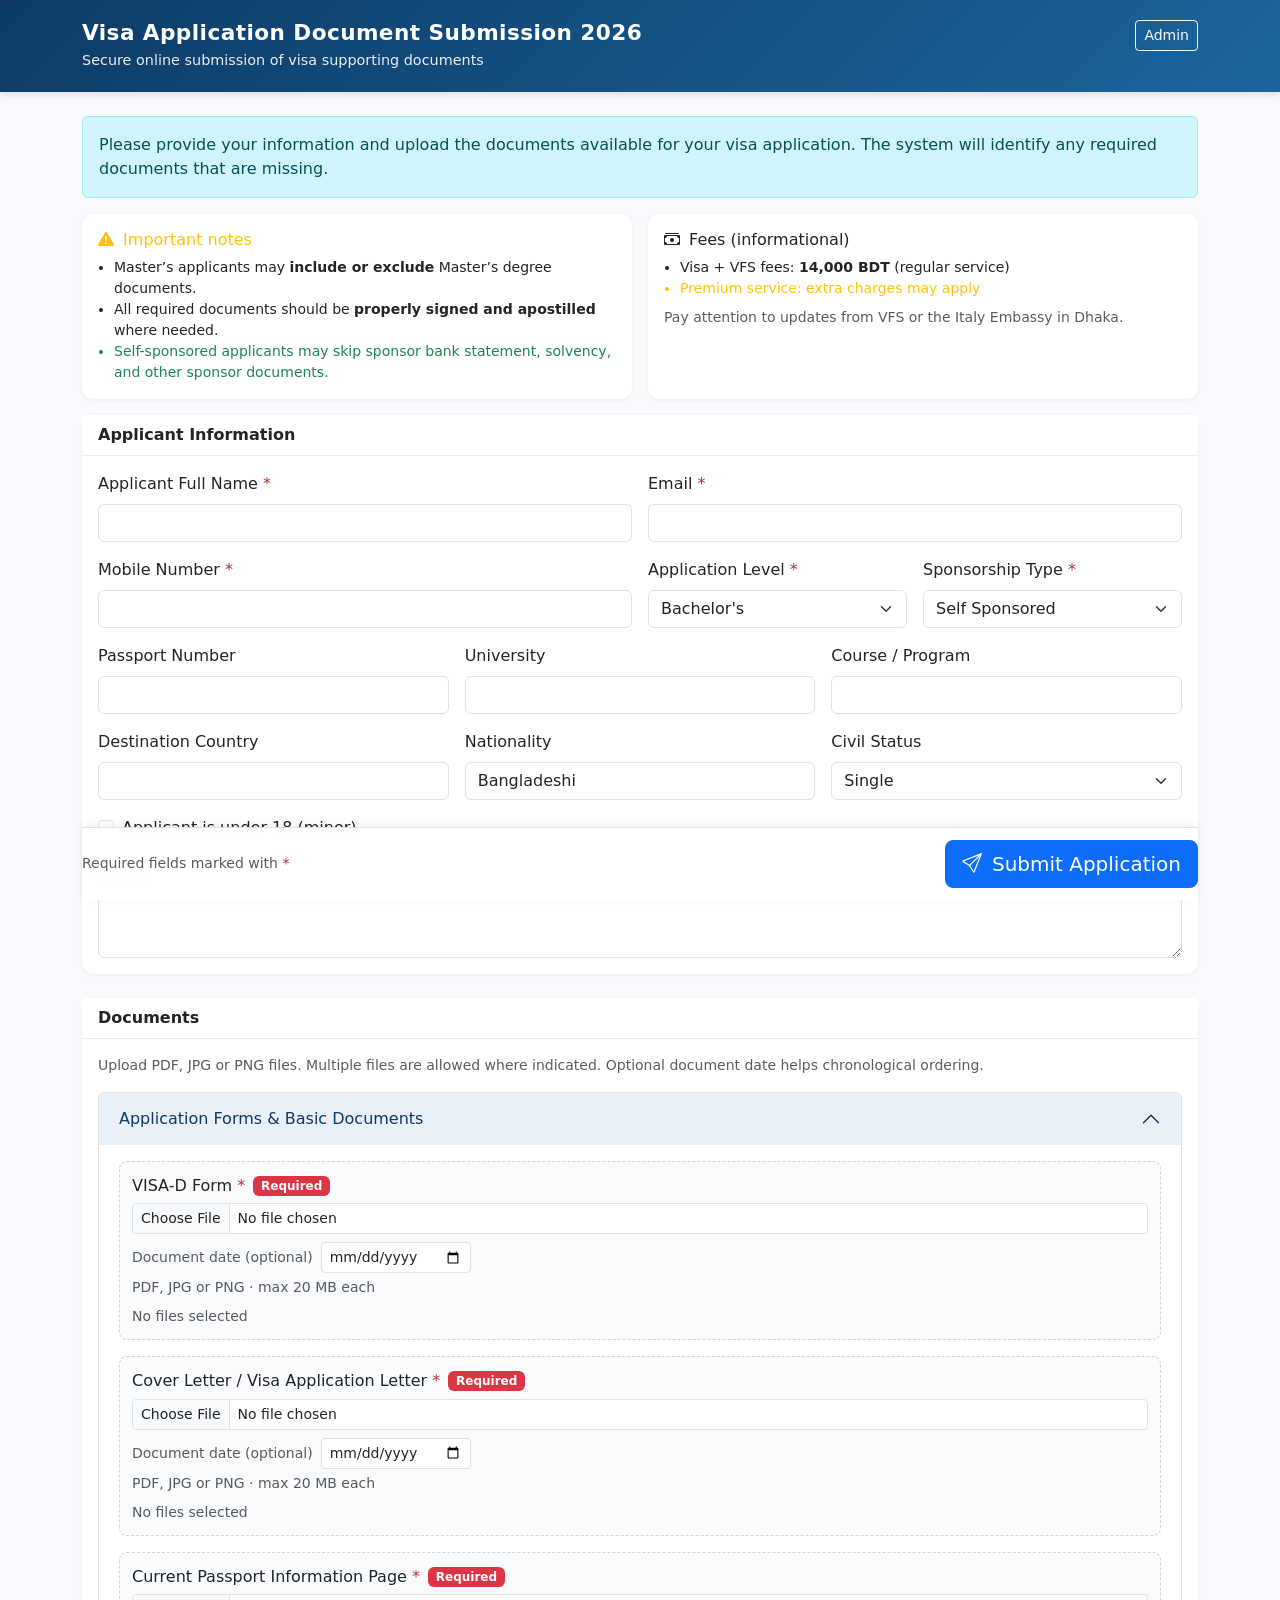
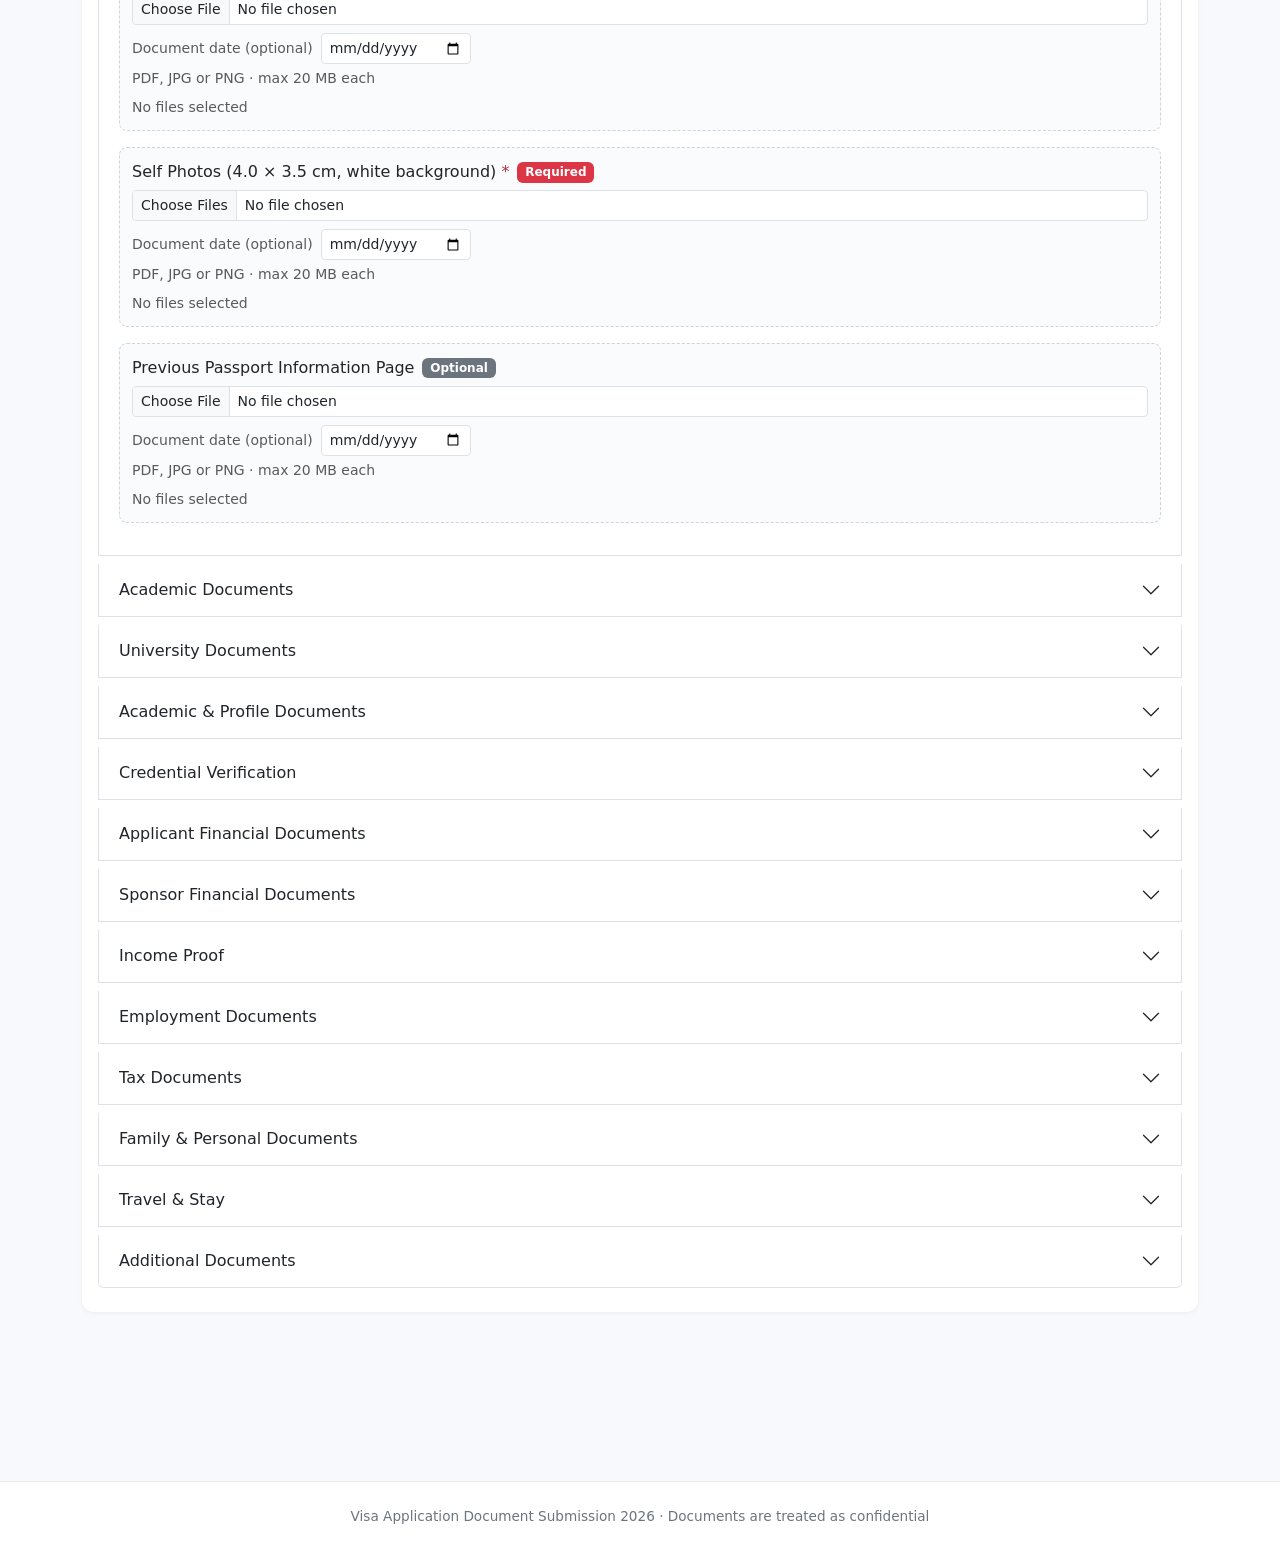
<file: index.html>
<!DOCTYPE html>
<html lang="en">
<head>
  <meta charset="UTF-8">
  <meta name="viewport" content="width=device-width, initial-scale=1">
  <meta name="description" content="Visa Application Document Submission 2026">
  <title>Visa Application Document Submission 2026</title>
  <link href="https://cdn.jsdelivr.net/npm/bootstrap@5.3.3/dist/css/bootstrap.min.css" rel="stylesheet">
  <link href="https://cdn.jsdelivr.net/npm/bootstrap-icons@1.11.3/font/bootstrap-icons.min.css" rel="stylesheet">
  <link href="css/main.css" rel="stylesheet">
  <link href="css/form.css" rel="stylesheet">
</head>
<body>
  <header class="app-header">
    <div class="container">
      <div class="d-flex justify-content-between align-items-start flex-wrap gap-2">
        <div>
          <h1>Visa Application Document Submission 2026</h1>
          <p class="subtitle mb-0">Secure online submission of visa supporting documents</p>
        </div>
        <a href="admin.html" class="btn btn-sm btn-outline-light">Admin</a>
      </div>
    </div>
  </header>

  <main class="container py-4">
    <div id="successPanel" class="d-none">
      <div class="card border-success">
        <div class="card-body text-center py-5">
          <div class="display-6 text-success mb-3"><i class="bi bi-check-circle-fill"></i></div>
          <h2 class="h4">Application submitted successfully</h2>
          <p class="mb-1">Application ID:</p>
          <p class="success-application-id" id="successAppId">—</p>
          <p class="text-muted">Save this ID for future reference.</p>
          <p class="mb-1">Document completeness at submission: <strong id="successCompleteness">—</strong></p>
          <p id="successMissingNote" class="d-none text-warning small"></p>
          <a href="index.html" class="btn btn-primary mt-3">Submit another application</a>
        </div>
      </div>
    </div>

    <div id="formMain">
      <div class="alert alert-info">
        Please provide your information and upload the documents available for your visa application.
        The system will identify any required documents that are missing.
      </div>
      <div id="localModeBanner" class="alert alert-secondary d-none small" role="status">
        <strong>Local mode:</strong> Google Apps Script is not configured yet.
        Submissions are stored in this browser only (IndexedDB). Admin PDF still works.
        See README to connect Sheets + Drive for multi-device / permanent storage.
      </div>

      <div class="row g-3 mb-3">
        <div class="col-md-6">
          <div class="card h-100 border-warning">
            <div class="card-body py-3">
              <h2 class="h6 text-warning mb-2"><i class="bi bi-exclamation-triangle-fill me-1"></i> Important notes</h2>
              <ul class="small mb-0 ps-3">
                <li>Master’s applicants may <strong>include or exclude</strong> Master’s degree documents.</li>
                <li>All required documents should be <strong>properly signed and apostilled</strong> where needed.</li>
                <li class="text-success">Self-sponsored applicants may skip sponsor bank statement, solvency, and other sponsor documents.</li>
              </ul>
            </div>
          </div>
        </div>
        <div class="col-md-6">
          <div class="card h-100">
            <div class="card-body py-3">
              <h2 class="h6 mb-2"><i class="bi bi-cash-stack me-1"></i> Fees (informational)</h2>
              <ul class="small mb-0 ps-3">
                <li>Visa + VFS fees: <strong>14,000 BDT</strong> (regular service)</li>
                <li class="text-warning">Premium service: extra charges may apply</li>
              </ul>
              <p class="small text-muted mb-0 mt-2">Pay attention to updates from VFS or the Italy Embassy in Dhaka.</p>
            </div>
          </div>
        </div>
      </div>

      <div id="validationSummary" class="alert alert-danger validation-summary d-none" role="alert"></div>
      <div id="submitStatus" class="alert d-none" role="status"></div>

      <form id="visaApplicationForm" novalidate>
        <div class="card mb-4">
          <div class="card-header">Applicant Information</div>
          <div class="card-body">
            <div class="row g-3">
              <div class="col-md-6">
                <label for="applicantName" class="form-label">Applicant Full Name <span class="required-mark">*</span></label>
                <input type="text" class="form-control" id="applicantName" name="applicantName" required autocomplete="name">
              </div>
              <div class="col-md-6">
                <label for="email" class="form-label">Email <span class="required-mark">*</span></label>
                <input type="email" class="form-control" id="email" name="email" required autocomplete="email">
              </div>
              <div class="col-md-6">
                <label for="phone" class="form-label">Mobile Number <span class="required-mark">*</span></label>
                <input type="tel" class="form-control" id="phone" name="phone" required autocomplete="tel">
              </div>
              <div class="col-md-3">
                <label for="applicationLevel" class="form-label">Application Level <span class="required-mark">*</span></label>
                <select class="form-select" id="applicationLevel" name="applicationLevel" required>
                  <option value="bachelors">Bachelor's</option>
                  <option value="masters">Master's</option>
                </select>
              </div>
              <div class="col-md-3">
                <label for="sponsorshipType" class="form-label">Sponsorship Type <span class="required-mark">*</span></label>
                <select class="form-select" id="sponsorshipType" name="sponsorshipType" required>
                  <option value="self">Self Sponsored</option>
                  <option value="parent">Parent Sponsor</option>
                  <option value="other">Other Sponsor</option>
                </select>
              </div>
              <div class="col-md-4">
                <label for="passportNumber" class="form-label">Passport Number</label>
                <input type="text" class="form-control" id="passportNumber" name="passportNumber">
              </div>
              <div class="col-md-4">
                <label for="university" class="form-label">University</label>
                <input type="text" class="form-control" id="university" name="university">
              </div>
              <div class="col-md-4">
                <label for="course" class="form-label">Course / Program</label>
                <input type="text" class="form-control" id="course" name="course">
              </div>
              <div class="col-md-4">
                <label for="destinationCountry" class="form-label">Destination Country</label>
                <input type="text" class="form-control" id="destinationCountry" name="destinationCountry">
              </div>
              <div class="col-md-4">
                <label for="nationality" class="form-label">Nationality</label>
                <input type="text" class="form-control" id="nationality" name="nationality" value="Bangladeshi">
              </div>
              <div class="col-md-4">
                <label for="civilStatus" class="form-label">Civil Status</label>
                <select class="form-select" id="civilStatus" name="civilStatus">
                  <option value="single">Single</option>
                  <option value="married">Married</option>
                  <option value="divorced">Divorced</option>
                  <option value="widowed">Widowed</option>
                </select>
              </div>
              <div class="col-md-4 d-flex align-items-end">
                <div class="form-check mb-2">
                  <input class="form-check-input" type="checkbox" id="isMinor" name="isMinor">
                  <label class="form-check-label" for="isMinor">Applicant is under 18 (minor)</label>
                </div>
              </div>
              <div class="col-12">
                <label for="notes" class="form-label">Notes</label>
                <textarea class="form-control" id="notes" name="notes" rows="2"></textarea>
              </div>
            </div>
          </div>
        </div>

        <div class="card mb-4">
          <div class="card-header">Documents</div>
          <div class="card-body">
            <p class="text-muted small">Upload PDF, JPG or PNG files. Multiple files are allowed where indicated. Optional document date helps chronological ordering.</p>
            <div id="documentSections"></div>
          </div>
        </div>

        <div class="sticky-submit">
          <div class="container px-0 d-flex flex-wrap gap-2 justify-content-between align-items-center">
            <div class="small text-muted">Required fields marked with <span class="required-mark">*</span></div>
            <button type="submit" class="btn btn-primary btn-lg" id="submitBtn">
              <i class="bi bi-send me-1"></i> Submit Application
            </button>
          </div>
        </div>
      </form>
    </div>
  </main>

  <div class="modal fade" id="missingDocsModal" tabindex="-1" aria-labelledby="missingDocsModalLabel" aria-hidden="true">
    <div class="modal-dialog">
      <div class="modal-content">
        <div class="modal-header">
          <h2 class="modal-title fs-5" id="missingDocsModalLabel">Missing required documents</h2>
          <button type="button" class="btn-close" data-bs-dismiss="modal" aria-label="Close"></button>
        </div>
        <div class="modal-body">
          <p>⚠ <strong id="missingDocsCount">0</strong> required document(s) are currently missing:</p>
          <ul id="missingDocsList" class="alert-missing-docs"></ul>
          <p class="mb-0 small text-muted">You may submit anyway and provide the missing documents later.</p>
        </div>
        <div class="modal-footer">
          <button type="button" class="btn btn-outline-secondary" id="cancelSubmitMissing" data-bs-dismiss="modal">Go back</button>
          <button type="button" class="btn btn-warning" id="confirmSubmitAnyway">Submit anyway</button>
        </div>
      </div>
    </div>
  </div>

  <footer class="app-footer">
    <div class="container text-center">
      <p class="mb-0">Visa Application Document Submission 2026 · Documents are treated as confidential</p>
    </div>
  </footer>

  <script src="https://cdn.jsdelivr.net/npm/bootstrap@5.3.3/dist/js/bootstrap.bundle.min.js"></script>
  <script type="module" src="js/application-form.js"></script>
</body>
</html>
</file>
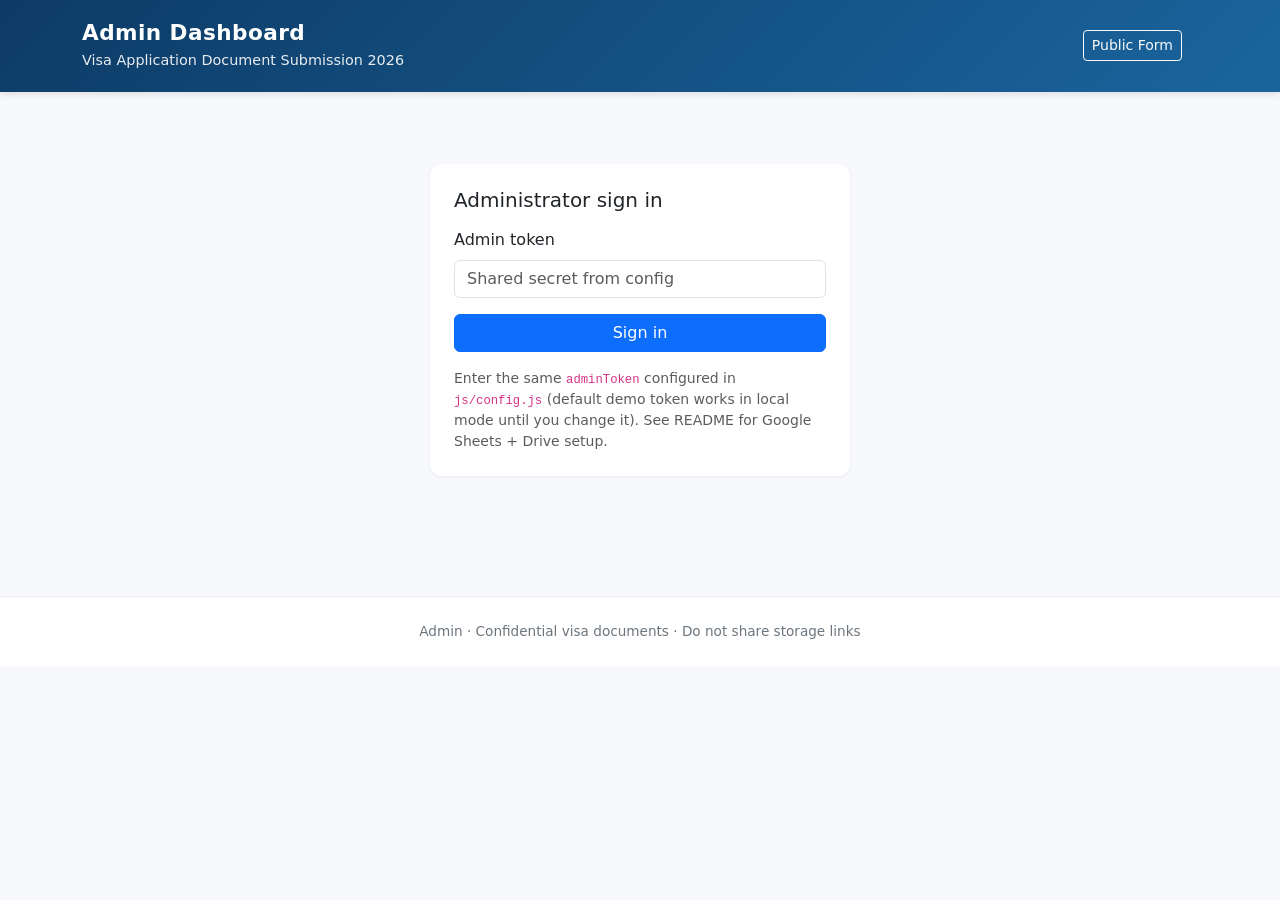
<file: admin.html>
<!DOCTYPE html>
<html lang="en">
<head>
  <meta charset="UTF-8">
  <meta name="viewport" content="width=device-width, initial-scale=1">
  <meta name="description" content="Admin – Visa Application Dossier Generator">
  <title>Admin · Visa Application Dossier</title>
  <link href="https://cdn.jsdelivr.net/npm/bootstrap@5.3.3/dist/css/bootstrap.min.css" rel="stylesheet">
  <link href="https://cdn.jsdelivr.net/npm/bootstrap-icons@1.11.3/font/bootstrap-icons.min.css" rel="stylesheet">
  <link href="css/main.css" rel="stylesheet">
  <link href="css/admin.css" rel="stylesheet">
</head>
<body>
  <header class="app-header">
    <div class="container">
      <div class="d-flex justify-content-between align-items-center flex-wrap gap-2">
        <div>
          <h1>Admin Dashboard</h1>
          <p class="subtitle mb-0">Visa Application Document Submission 2026</p>
        </div>
        <div class="d-flex align-items-center gap-3">
          <a href="index.html" class="btn btn-sm btn-outline-light">Public Form</a>
          <span class="admin-nav-user text-white-50" id="adminUserEmail"></span>
          <button type="button" class="btn btn-sm btn-light d-none" id="logoutBtn">
            <i class="bi bi-box-arrow-right"></i> Sign out
          </button>
        </div>
      </div>
    </div>
  </header>

  <main class="container py-4">
    <div id="loginPanel">
      <div class="card admin-login-card">
        <div class="card-body p-4">
          <h2 class="h5 mb-3">Administrator sign in</h2>
          <div id="loginError" class="alert alert-danger d-none" role="alert"></div>
          <form id="loginForm">
            <div class="mb-3">
              <label for="loginToken" class="form-label">Admin token</label>
              <input type="password" class="form-control" id="loginToken" required autocomplete="current-password"
                placeholder="Shared secret from config">
            </div>
            <button type="submit" class="btn btn-primary w-100">Sign in</button>
          </form>
          <p class="small text-muted mt-3 mb-0">
            Enter the same <code>adminToken</code> configured in <code>js/config.js</code>
            (default demo token works in local mode until you change it).
            See README for Google Sheets + Drive setup.
          </p>
          <p id="localModeBannerAdmin" class="small text-secondary mt-2 mb-0 d-none">
            Running in <strong>local browser storage</strong> mode.
          </p>
        </div>
      </div>
    </div>

    <div id="dashboardPanel" class="d-none">
      <div class="row g-3 mb-4">
        <div class="col-6 col-md-3">
          <div class="metric-card">
            <div class="metric-value" id="metricTotal">0</div>
            <div class="metric-label">Total Applicants</div>
          </div>
        </div>
        <div class="col-6 col-md-3">
          <div class="metric-card">
            <div class="metric-value text-success" id="metricComplete">0</div>
            <div class="metric-label">Complete Applications</div>
          </div>
        </div>
        <div class="col-6 col-md-3">
          <div class="metric-card">
            <div class="metric-value text-warning" id="metricMissing">0</div>
            <div class="metric-label">Missing Documents</div>
          </div>
        </div>
        <div class="col-6 col-md-3">
          <div class="metric-card">
            <div class="metric-value" id="metricPdfs">—</div>
            <div class="metric-label">PDFs Generated</div>
          </div>
        </div>
      </div>

      <div class="filter-bar mb-3">
        <div class="row g-2 align-items-end">
          <div class="col-md-4">
            <label for="filterSearch" class="form-label small mb-1">Search</label>
            <input type="search" class="form-control form-control-sm" id="filterSearch"
              placeholder="Name, email, phone, ID, passport…">
          </div>
          <div class="col-md-2">
            <label for="filterLevel" class="form-label small mb-1">Level</label>
            <select class="form-select form-select-sm" id="filterLevel">
              <option value="">All</option>
              <option value="bachelors">Bachelor's</option>
              <option value="masters">Master's</option>
            </select>
          </div>
          <div class="col-md-2">
            <label for="filterCompleteness" class="form-label small mb-1">Completeness</label>
            <select class="form-select form-select-sm" id="filterCompleteness">
              <option value="">All</option>
              <option value="complete">Complete</option>
              <option value="missing">Missing documents</option>
            </select>
          </div>
          <div class="col-md-4 d-flex gap-2 justify-content-md-end">
            <button type="button" class="btn btn-sm btn-outline-secondary" id="refreshBtn">
              <i class="bi bi-arrow-clockwise"></i> Refresh
            </button>
            <button type="button" class="btn btn-sm btn-outline-primary" id="exportCsvBtn">
              <i class="bi bi-download"></i> Export CSV
            </button>
          </div>
        </div>
      </div>

      <div class="card mb-4">
        <div class="card-header">Applicants</div>
        <div class="table-responsive">
          <table class="table table-hover applicant-table mb-0">
            <thead class="table-light">
              <tr>
                <th>Applicant</th>
                <th>Application ID</th>
                <th>Level</th>
                <th>Submitted</th>
                <th>Completeness</th>
                <th>Status</th>
              </tr>
            </thead>
            <tbody id="applicantsTableBody">
              <tr><td colspan="6" class="text-center text-muted py-4">Loading…</td></tr>
            </tbody>
          </table>
        </div>
      </div>

      <div class="card dossier-card mb-4">
        <div class="card-header">
          <i class="bi bi-file-earmark-pdf me-1"></i> VISA APPLICATION DOSSIER GENERATOR
        </div>
        <div class="card-body">
          <div class="row g-3">
            <div class="col-lg-5">
              <label for="applicantSelect" class="form-label">Select Applicant</label>
              <select class="form-select" id="applicantSelect">
                <option value="">Select Applicant…</option>
              </select>
              <div class="form-text">Each option is a unique submission (Application ID).</div>
            </div>
            <div class="col-lg-7">
              <div id="applicantDetail" class="d-none border rounded p-3 bg-light">
                <div class="row g-2 small">
                  <div class="col-sm-6"><strong>Applicant:</strong> <span id="detailName">—</span></div>
                  <div class="col-sm-6"><strong>Application ID:</strong> <code id="detailAppId">—</code></div>
                  <div class="col-sm-6"><strong>Email:</strong> <span id="detailEmail">—</span></div>
                  <div class="col-sm-6"><strong>Phone:</strong> <span id="detailPhone">—</span></div>
                  <div class="col-sm-6"><strong>Level:</strong> <span id="detailLevel">—</span></div>
                  <div class="col-sm-6"><strong>Submitted:</strong> <span id="detailSubmitted">—</span></div>
                  <div class="col-sm-6"><strong>Completeness:</strong> <span id="detailCompleteness">—</span></div>
                </div>
                <div id="missingWarning" class="alert alert-warning mt-3 mb-0 py-2 d-none"></div>
                <div class="mt-3">
                  <h3 class="h6">DOCUMENT CHECK</h3>
                  <div id="documentCheckList" class="document-check-list"></div>
                </div>
                <div class="mt-3">
                  <button type="button" class="btn btn-primary" id="downloadPdfBtn" disabled>
                    <i class="bi bi-download me-1"></i> DOWNLOAD APPLICANT PDF
                  </button>
                </div>
              </div>
            </div>
          </div>
        </div>
      </div>
    </div>
  </main>

  <div class="modal fade" id="pdfProgressModal" tabindex="-1" aria-labelledby="pdfProgressTitle" aria-hidden="true">
    <div class="modal-dialog modal-dialog-centered">
      <div class="modal-content">
        <div class="modal-header">
          <h2 class="modal-title fs-5" id="pdfProgressTitle" data-progress-title>Building Applicant PDF</h2>
        </div>
        <div class="modal-body">
          <p class="mb-2" data-progress-message>Preparing applicant dossier…</p>
          <div class="progress mb-2" role="progressbar" aria-valuemin="0" aria-valuemax="100" aria-valuenow="0">
            <div class="progress-bar progress-bar-striped progress-bar-animated" data-progress-bar style="width: 0%">
              <span data-progress-percent>0%</span>
            </div>
          </div>
          <p class="small text-muted mb-0">Status: <span data-progress-status>IDLE</span></p>
          <p class="small text-muted mt-2 mb-0">Please keep this page open.</p>
        </div>
      </div>
    </div>
  </div>

  <footer class="app-footer">
    <div class="container text-center">
      <p class="mb-0">Admin · Confidential visa documents · Do not share storage links</p>
    </div>
  </footer>

  <script src="https://cdn.jsdelivr.net/npm/bootstrap@5.3.3/dist/js/bootstrap.bundle.min.js"></script>
  <script type="module" src="js/admin.js"></script>
  <script>
    const observer = new MutationObserver(() => {
      const dash = document.getElementById("dashboardPanel");
      const btn = document.getElementById("logoutBtn");
      if (dash && btn) {
        btn.classList.toggle("d-none", dash.classList.contains("d-none"));
      }
    });
    document.addEventListener("DOMContentLoaded", () => {
      const dash = document.getElementById("dashboardPanel");
      if (dash) observer.observe(dash, { attributes: true, attributeFilter: ["class"] });
    });
  </script>
</body>
</html>
</file>
<file: css/main.css>
:root {
  --brand-primary: #0d3b66;
  --brand-accent: #1a659e;
  --brand-success: #198754;
  --brand-warning: #c45c00;
  --brand-danger: #b02a37;
  --surface: #f7f9fc;
  --card-radius: 0.75rem;
}

body {
  font-family: system-ui, -apple-system, "Segoe UI", Roboto, "Helvetica Neue", Arial, sans-serif;
  background-color: var(--surface);
  color: #1a1a1a;
  min-height: 100vh;
}

.app-header {
  background: linear-gradient(135deg, var(--brand-primary), var(--brand-accent));
  color: #fff;
  padding: 1.25rem 0;
  box-shadow: 0 2px 8px rgba(0, 0, 0, 0.12);
}

.app-header h1 {
  font-size: 1.35rem;
  font-weight: 700;
  margin: 0;
  letter-spacing: 0.02em;
}

.app-header .subtitle {
  font-size: 0.9rem;
  opacity: 0.9;
  margin: 0.25rem 0 0;
}

.card {
  border: none;
  border-radius: var(--card-radius);
  box-shadow: 0 1px 4px rgba(0, 0, 0, 0.06);
}

.card-header {
  background: #fff;
  border-bottom: 1px solid #e9ecef;
  font-weight: 600;
}

.section-title {
  font-size: 1.05rem;
  font-weight: 600;
  color: var(--brand-primary);
}

.required-mark {
  color: var(--brand-danger);
}

.upload-file-item {
  transition: background 0.15s ease;
}

.upload-file-item:hover {
  background: #eef3f8 !important;
}

.sticky-submit {
  position: sticky;
  bottom: 0;
  z-index: 1020;
  background: rgba(255, 255, 255, 0.95);
  backdrop-filter: blur(6px);
  border-top: 1px solid #dee2e6;
  padding: 0.75rem 0;
  box-shadow: 0 -2px 10px rgba(0, 0, 0, 0.06);
}

.progress {
  height: 1.25rem;
}

.progress-bar {
  font-size: 0.75rem;
  font-weight: 600;
}

.checklist-item-ok {
  color: var(--brand-success);
}

.checklist-item-missing {
  color: var(--brand-danger);
  font-weight: 600;
}

.checklist-item-optional {
  color: #6c757d;
}

.table-responsive {
  border-radius: var(--card-radius);
}

.badge-completeness-high {
  background-color: var(--brand-success) !important;
}

.badge-completeness-mid {
  background-color: #d97706 !important;
}

.badge-completeness-low {
  background-color: var(--brand-danger) !important;
}

.admin-login-card {
  max-width: 420px;
  margin: 3rem auto;
}

.dossier-card {
  border-left: 4px solid var(--brand-accent);
}

footer.app-footer {
  margin-top: 3rem;
  padding: 1.5rem 0;
  font-size: 0.85rem;
  color: #6c757d;
  border-top: 1px solid #e9ecef;
  background: #fff;
}

/* Focus visibility for a11y */
:focus-visible {
  outline: 3px solid var(--brand-accent);
  outline-offset: 2px;
}

/* Mobile tweaks */
@media (max-width: 576px) {
  .app-header h1 {
    font-size: 1.15rem;
  }
  .accordion-button {
    font-size: 0.95rem;
  }
}
</file>
<file: css/form.css>
/* Applicant form specific styles */

.form-section-accordion .accordion-button:not(.collapsed) {
  background-color: #e8f1f8;
  color: var(--brand-primary);
  box-shadow: none;
}

.form-section-accordion .accordion-button:focus {
  box-shadow: 0 0 0 0.2rem rgba(26, 101, 158, 0.25);
}

.upload-field {
  border: 1px dashed #ced4da;
  border-radius: 0.5rem;
  padding: 0.75rem;
  background: #fafbfc;
  transition: border-color 0.15s ease, background 0.15s ease;
}

.upload-field:hover,
.upload-field:focus-within {
  border-color: var(--brand-accent);
  background: #f0f6fb;
}

.upload-field .form-control[type="file"] {
  font-size: 0.875rem;
}

.field-label-row {
  display: flex;
  flex-wrap: wrap;
  align-items: center;
  gap: 0.5rem;
  margin-bottom: 0.35rem;
}

.conditional-section {
  display: none;
}

.conditional-section.visible {
  display: block;
}

.alert-missing-docs ul {
  margin-bottom: 0;
}

.success-application-id {
  font-family: ui-monospace, SFMono-Regular, Menlo, Monaco, Consolas, monospace;
  font-size: 1.25rem;
  letter-spacing: 0.04em;
  color: var(--brand-primary);
}

.validation-summary {
  border-left: 4px solid var(--brand-danger);
}
</file>
<file: css/admin.css>
/* Admin dashboard styles */

.metric-card {
  border-radius: var(--card-radius);
  padding: 1.25rem;
  background: #fff;
  box-shadow: 0 1px 4px rgba(0, 0, 0, 0.06);
  height: 100%;
}

.metric-card .metric-value {
  font-size: 1.75rem;
  font-weight: 700;
  color: var(--brand-primary);
  line-height: 1.2;
}

.metric-card .metric-label {
  font-size: 0.85rem;
  color: #6c757d;
  margin-top: 0.25rem;
}

.applicant-table th {
  white-space: nowrap;
  font-size: 0.85rem;
}

.applicant-table td {
  vertical-align: middle;
  font-size: 0.9rem;
}

.filter-bar {
  background: #fff;
  border-radius: var(--card-radius);
  padding: 1rem;
  box-shadow: 0 1px 4px rgba(0, 0, 0, 0.06);
}

#pdfProgressModal .modal-body {
  min-height: 180px;
}

.document-check-list {
  max-height: 280px;
  overflow-y: auto;
  font-size: 0.875rem;
}

.document-check-list .item-missing {
  color: var(--brand-danger);
  font-weight: 600;
}

.document-check-list .item-ok {
  color: var(--brand-success);
}

.admin-nav-user {
  font-size: 0.9rem;
}
</file>
